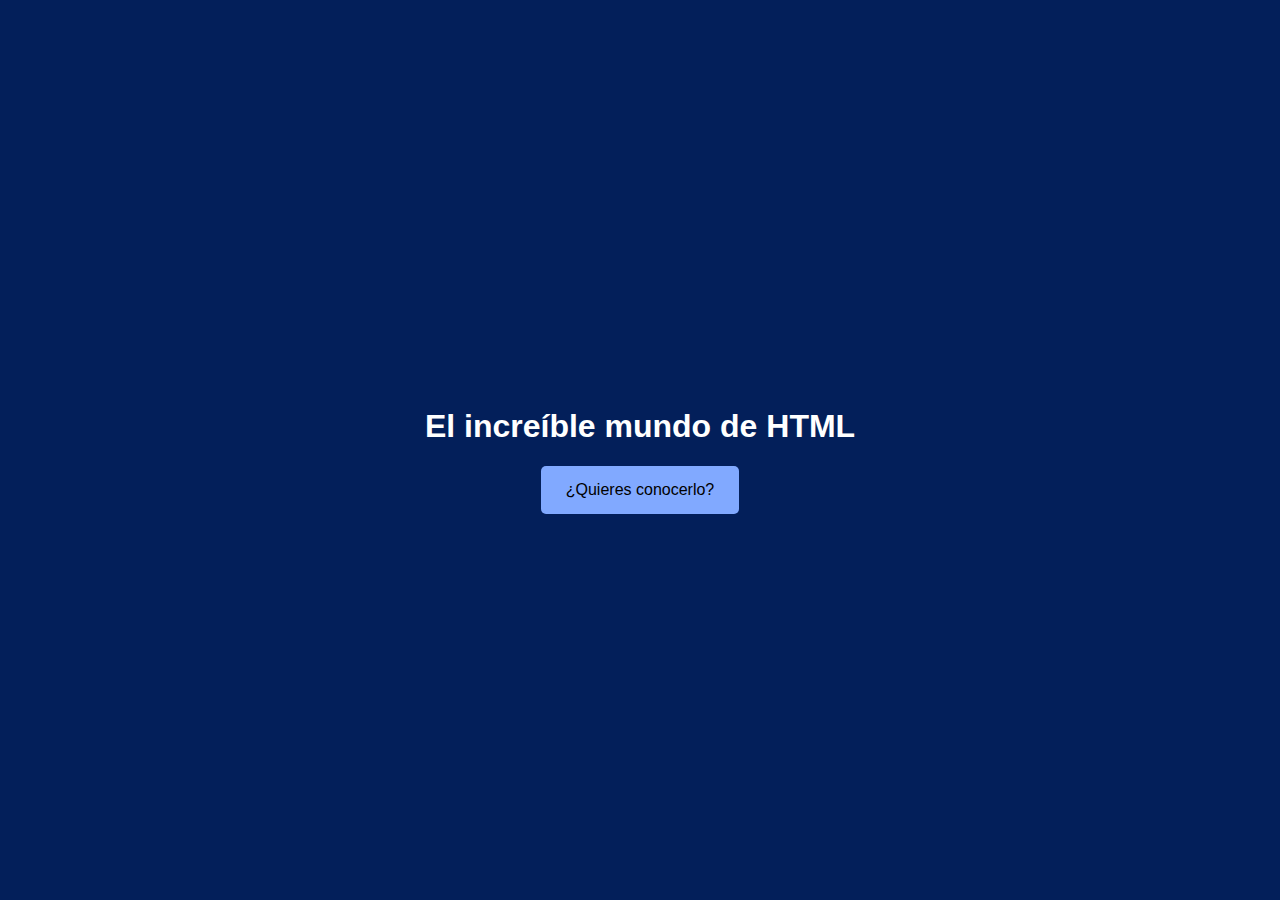
<file: index.html>
<!DOCTYPE html>
<html lang="es">
<head>
    <meta charset="UTF-8">
    <meta name="viewport" content="width=device-width, initial-scale=1.0">
    <title>Jefferson Zapata</title>
    <style>
        body {
            display: flex;
            flex-direction: column;
            justify-content: center;
            align-items: center;
            height: 100vh;
            margin: 0;
            font-family: Arial, sans-serif;
            background-color: #031f5a;
        }

        h1 {
            color: #ffffff;
        }

        button {
            background-color: #81a9ff;
            color: rgb(0, 0, 0);
            padding: 15px 25px;
            font-size: 16px;
            border: none;
            border-radius: 5px;
            cursor: pointer;
            transition: background-color 0.3s, transform 0.2s ease-in-out;
        }

        button:hover {
            background-color: #0056b3;
            color: rgb(255, 255, 255);
            transform: scale(1.1);
        }
    </style>
</head>
<body>
    <h1>El increíble mundo de HTML</h1>
    <a href="parte2.html">
    <button onclick="mostrarMensaje()">¿Quieres conocerlo?</button>
    </a>
    <script>
        function mostrarMensaje() {
            alert('¡Bienvenidos a 4to "B"!');
        }
    </script>
</body>
</html>
</file>
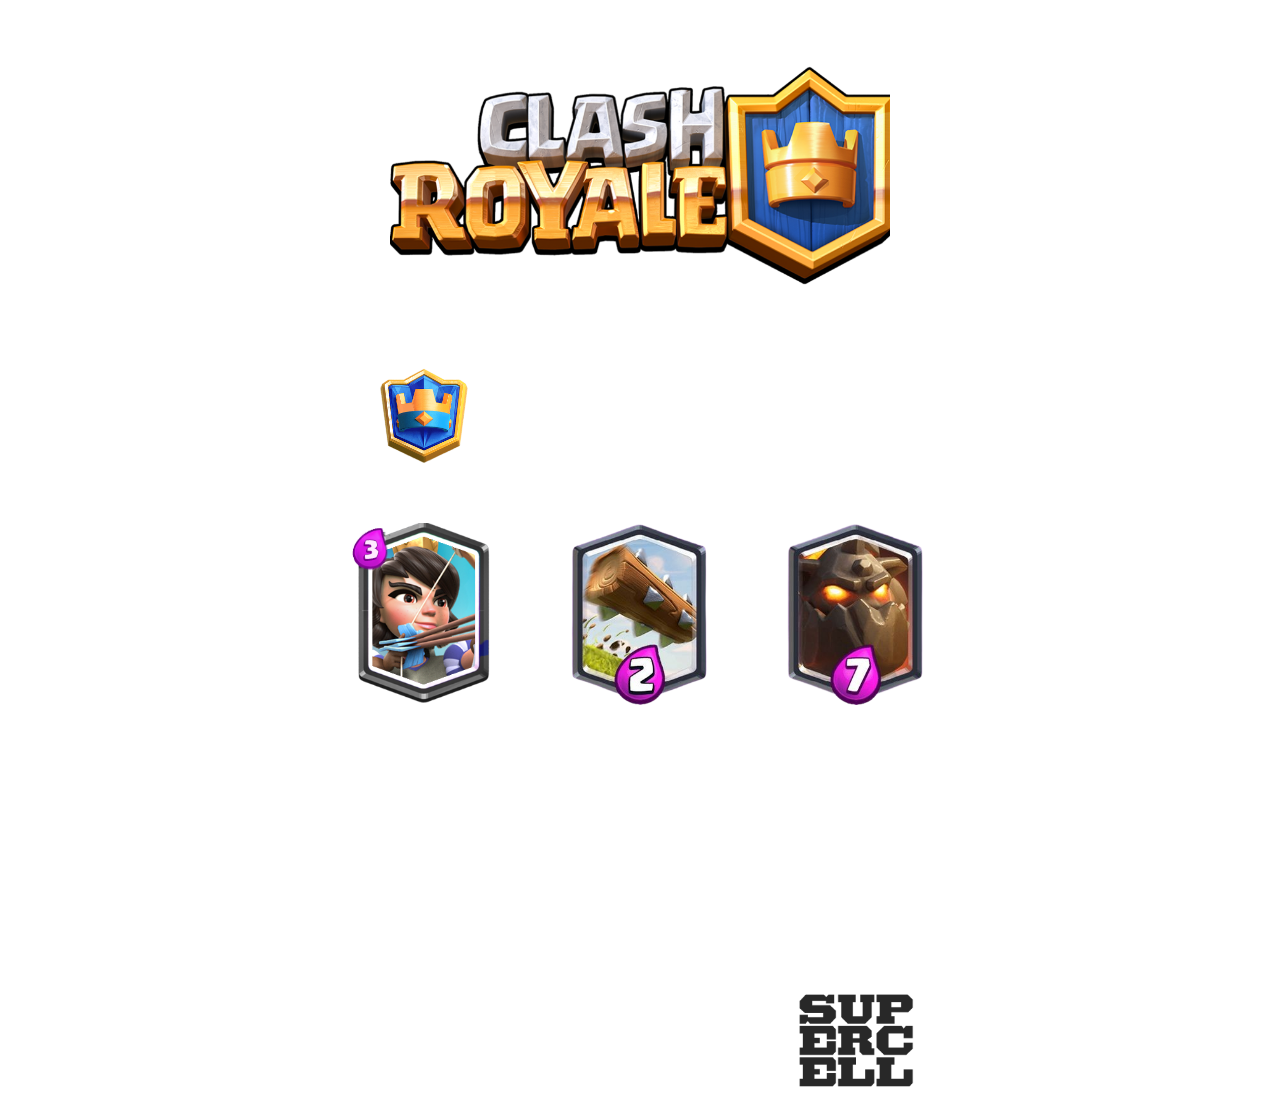
<file: clash-royale.html>
<!DOCTYPE html>
<html>
<head>
    <title>Clash Royale</title>
    <link rel="stylesheet" type="text/css" href="clash-royale.css">
</head>
<style>
  body{
    background-image: url(https://i.pinimg.com/originals/69/ca/d4/69cad4b7a425f8814c2753078c3fb3dd.png);
  }
  img {
    transition: transform 0.3s ease;
  }
  img:hover {
    transform: scale(1.1);
  }
</style>
<header>
    <h1 style="text-align: center;"><a href="https://supercell.com/en/games/clashroyale/"><img src="pngwing.com.png" width="500" height="300"></a></h1>
    <Table border="0" bordercolor="green" Align="center" width="650" height="750">
     <Tr>
      <Th width="200" height="120"><img src="yara.png" width="600" height="520"></Th>
      <Th style="text-align: center;" colspan="2" width="200">
        Clash Royale es un juego móvil de estrategia en tiempo real donde los jugadores usan cartas para invocar tropas y destruir las torres del oponente en batallas uno contra uno. El objetivo es ganar trofeos y avanzar por diferentes arenas</Th>
     </Tr>
</header>
<body>
    <tr>
      <Td align="center" height="250" width="200"><a href="https://www.deckshop.pro/es/card/detail/princess"><img src="princes.png" height="180" width="150"></a></Td>
      <Td align="center" height="250" width="200"><a href="https://www.deckshop.pro/es/card/detail/the-log"><img src="7f30eb5eb25634343fcb342bb2589a13-removebg-preview.png" height="200" width="150"></a></Td>
      <Td align="center" height="250" width="200"><a href="https://www.deckshop.pro/es/card/detail/lava-hound"><img src="ok.png" height="200" width="150"></a></Td>
    </Tr>
     <tr>
       <Td align="center" height="120"><b>LA</b><br><b>PRINCESA</b></Td>
       <Td align="center" height="120"><b>EL</b><br><b>TRONCO</b></Td>
       <Td align="center" height="120"><b>SABUESO</b><br><b>DE</b><br><b>LAVA</b></Td>
     </Tr>
     <tr>
       <Td style="text-align: center;" colspan="3" height="100">
         Clash Royale fue nominado a mejor juego del año por su jugabilidad adictiva, combinación innovadora de estrategia y cartas, y actualizaciones constantes que mantienen su popularidad.</Td>
     </Tr>
</body>
<footer>
   <tr>
     <Td align="center" colspan="2" height="100" width="150">
       Supercell es una empresa finlandesa creadora de populares juegos móviles como Clash of Clans y Clash Royale.</Td>
     <Td align="center"><a href="https://supercell.com/en/"><img src="supercel.png" height="110" width="1560"></a></Td>
   </Tr>
</footer>
</file>
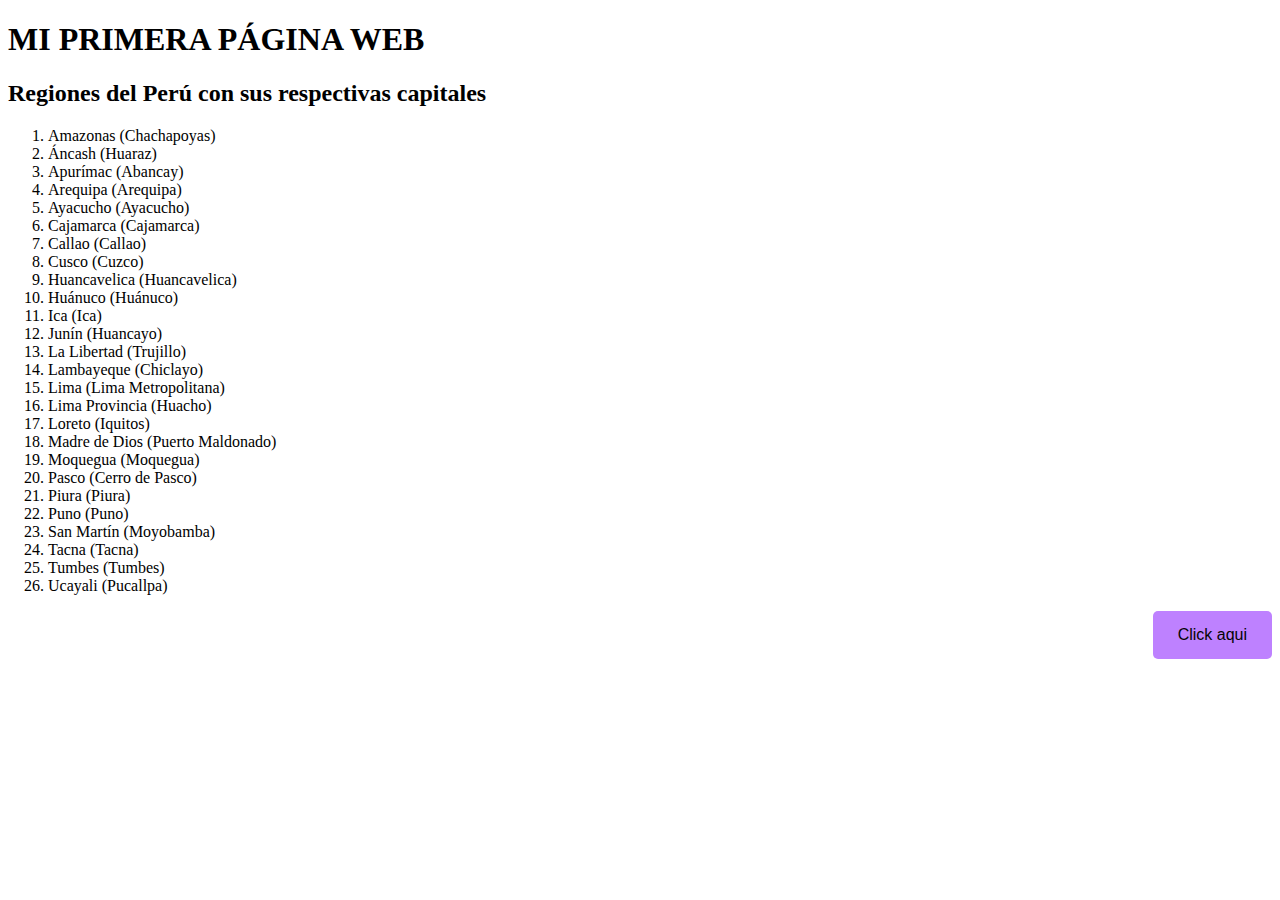
<file: parte2.html>
<!DOCTYPE html>
<html lang="es">
 <head>
  <title>Mi primera página</title>
    <style>
    button {
        background-color: #be81ff;
        color: rgb(4, 4, 4);
        padding: 15px 25px;
        font-size: 16px;
        border: none;
        border-radius: 5px;
        cursor: pointer;
        transition: background-color 0.3s, transform 0.2s ease-in-out;
    }

    button:hover {
        background-color: #7100b3;
        color: white;
        transform: scale(1.1);
    }

    .boton-derecha {
        display: flex;
        justify-content: flex-end; 
    }
    </style>
 </head>
 <body>
  <h1>MI PRIMERA PÁGINA WEB</h1>
    <h2>Regiones del Perú con sus respectivas capitales</h2>
     <ol>
      <li>Amazonas (Chachapoyas)</li>
      <li>Áncash (Huaraz)</li>
      <li>Apurímac (Abancay)</li>
      <li>Arequipa (Arequipa)</li>
      <li>Ayacucho (Ayacucho)</li>
      <li>Cajamarca (Cajamarca)</li>
      <li>Callao (Callao)</li>
      <li>Cusco (Cuzco)</li>
      <li>Huancavelica (Huancavelica)</li>
      <li>Huánuco (Huánuco)</li>
      <li>Ica (Ica)</li>
      <li>Junín (Huancayo)</li>
      <li>La Libertad (Trujillo)</li>
      <li>Lambayeque (Chiclayo)</li>
      <li>Lima (Lima Metropolitana)</li>
      <li>Lima Provincia (Huacho)</li>
      <li>Loreto (Iquitos)</li>
      <li>Madre de Dios (Puerto Maldonado)</li>
      <li>Moquegua (Moquegua)</li>
      <li>Pasco (Cerro de Pasco)</li>
      <li>Piura (Piura)</li>
      <li>Puno (Puno)</li>
      <li>San Martín (Moyobamba)</li>
      <li>Tacna (Tacna)</li>
      <li>Tumbes (Tumbes)</li>
      <li>Ucayali (Pucallpa)</li>
     </ol>
     <div class="boton-derecha">
        <a href="parte3.html">
            <button onclick="mostrarMensaje()">Click aqui</button>
        </a>
     </div>
 </body>
</html>
</file>
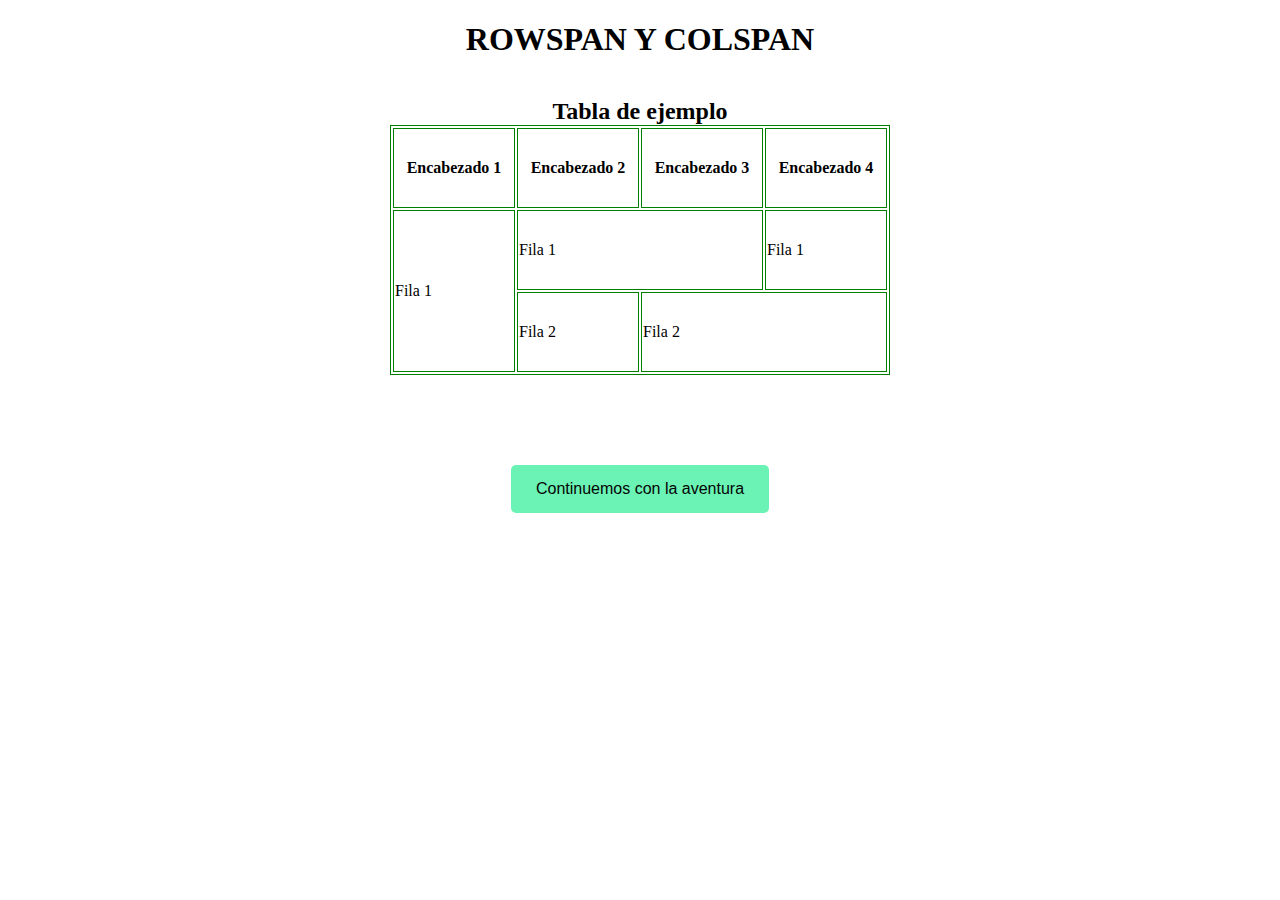
<file: parte3.html>
<!DOCTYPE HTML>
 <Head>
  <Title>ROWSPAN Y COLSPAN</Title>
  <style>
        button {
        background-color: #6af3b5;
        color: rgb(4, 4, 4);
        padding: 15px 25px;
        font-size: 16px;
        border: none;
        border-radius: 5px;
        cursor: pointer;
        transition: background-color 0.3s, transform 0.2s ease-in-out;
    }

    button:hover {
        background-color: #00b35a;
        color: #ffffff;
        transform: scale(1.1);
    }

    .boton-derecha {
        display: flex;
        justify-content: center;
    }
  </style>
  <linkrel="stylesheet"href="holi.css">
 </Head>
<Body>
<h1 style="text-align: center;">ROWSPAN Y COLSPAN</h1><br>
 <Table border="1" bordercolor="green" Align="center" width="500" height="250">
  <caption style="font-size: 24px; font-weight: bold;">Tabla de ejemplo</caption>
  <Tr>
   <Th>Encabezado 1</Th>
   <Th>Encabezado 2</Th>
   <Th>Encabezado 3</Th>
   <Th>Encabezado 4</Th>
  </Tr>
  <Tr>
   <Td  rowspan="2">Fila 1</Td>
   <Td  colspan="2">Fila 1</Td>
   <Td>Fila 1</Td>
  </Tr>
  <Tr>
   <Td>Fila 2</Td>
   <Td colspan="2">Fila 2</Td>
  </Tr>
 </Table><br><br><br><br><br>
 <div class="boton-derecha">
    <a href="parte4.html">
        <button onclick="mostrarMensaje()">Continuemos con la aventura</button>
    </a>
 </div>
</Body>
</file>
<file: clash-royale.css>
body {
    font-family: 'Bangers', cursive;
    color: #ffffff;
    text-align: center;
}
img {
    max-width: 100%;
    height: auto;
    display: block;
    margin: 0 auto;
}
</file>
